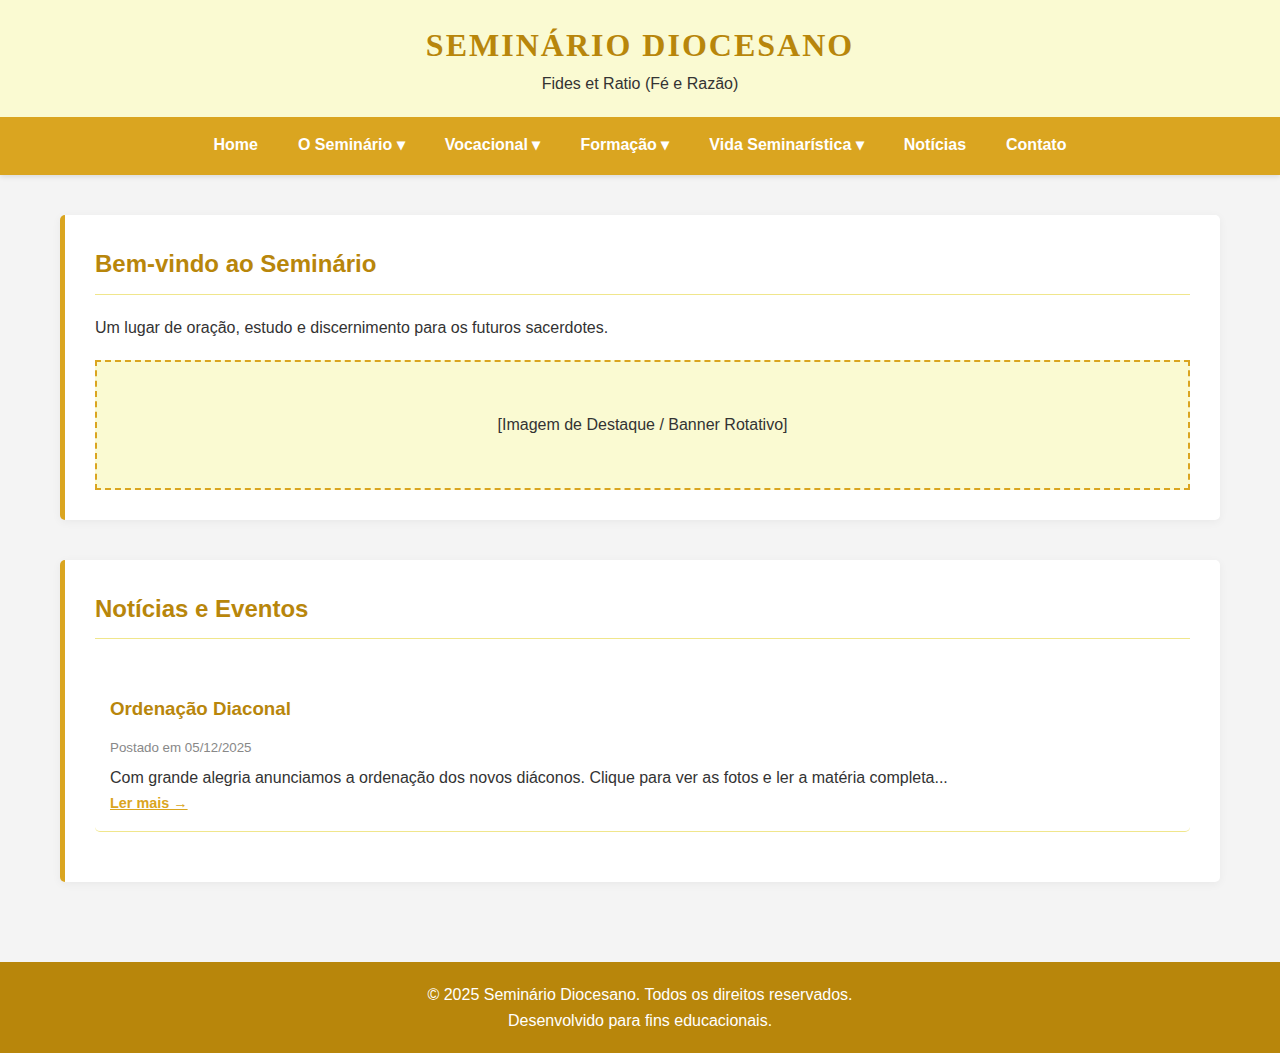
<file: index.html>
<!DOCTYPE html>
<html lang="pt-br">
<head>
    <meta charset="UTF-8">
    <meta name="viewport" content="width=device-width, initial-scale=1.0">
    <title>Seminário Diocesano - Website</title>
    <link rel="stylesheet" type="text/css" href="styles.css" media="screen" />
</head>
<body>
    <header>
        <div class="logo-area">
            <h1>Seminário Diocesano</h1>
            <p>Fides et Ratio (Fé e Razão)</p>
        </div>
        
        <nav>
            <ul>
                <li><li><a href="index.html">Home</a></li>
                
                <li>
                    <a href="seminario.html">O Seminário ▾</a>
                    <ul>
                        <li><a href="seminario.html#seminario-historia">Nossa História</a></li>
                        <li><a href="seminario.html#seminario-missao-valores">Missão e Valores</a></li>
                        <li><a href="seminario.html#seminario-lideranca">Liderança (Reitores)</a></li>
                        <li><a href="seminario.html#seminario-estrutura-localizacao">Estrutura e Localização</a></li>
                    </ul>
                </li>

                <li>
                    <a href="vocacional.html">Vocacional ▾</a>
                    <ul>
                        <li><a href="vocacional.html#vocacional-oquee">O que é Vocação?</a></li>
                        <li><a href="vocacional.html#vocacional-discernimento">Discernimento</a></li>
                        <li><a href="vocacional.html#vocacional-encontros">Encontros Vocacionais</a></li>
                    </ul>
                </li>

                <li>
                    <a href="formacao.html">Formação ▾</a>
                    <ul>
                        <li><a href="formacao.html#formacao-admissao">Admissão</a></li>
                        <li><a href="formacao.html#formacao-cursos">Cursos (Filo/Teo)</a></li>
                        <li><a href="formacao.html#formacao-docente">Corpo Docente</a></li>
                    </ul>
                </li>

                <li>
                    <a href="vida.html">Vida Seminarística ▾</a>
                    <ul>
                        <li><a href="vida.html#vida-rotina">Rotina e Espiritualidade</a></li>
                        <li><a href="vida.html#vida-instalacoes">Nossas Instalações</a></li>
                        <li><a href="vida.html#vida-galeria"">Galeria de Fotos</a></li>
                    </ul>
                </li>

                <li><a href="noticias.html">Notícias</a></li>
                <li><a href="contato.html">Contato</a></li>
            </ul>
        </nav>
    </header>

    <main id="content-area">
        
        <section id="home" class="page-section active">
            <h2>Bem-vindo ao Seminário</h2>
            <p>Um lugar de oração, estudo e discernimento para os futuros sacerdotes.</p>
            <div style="background: var(--cor-creme); padding: 50px; text-align: center; margin-top: 20px; border: 2px dashed var(--cor-dourado-medio);">
                [Imagem de Destaque / Banner Rotativo]
            </div>
        </section>
        
        <section id="noticias" class="page-section active" style="display:block;">
			<h2>Notícias e Eventos</h2>
			
			<a href="noticias/noticia-1.html">
				<article 
				onclick="noticias/noticia-1.html" 
				style="
				    border-bottom: 1px solid var(--cor-dourado-claro); 
				    margin-bottom: 20px; 
				    padding: 15px; 
				    cursor: pointer; 
				    transition: background 0.3s; 
				    border-radius: 5px;
				"
				onmouseover="this.style.backgroundColor='var(--cor-creme)'"
				onmouseout="this.style.backgroundColor='transparent'"
			>
				<h3 style="color: var(--cor-dourado-escuro);">Ordenação Diaconal</h3>
				
				<small style="color: #888;">Postado em 05/12/2025</small>
				
				<p style="margin-top: 5px;">
				    Com grande alegria anunciamos a ordenação dos novos diáconos. Clique para ver as fotos e ler a matéria completa...
				</p>
				
				<span style="font-size: 0.9em; color: var(--cor-dourado-medio); font-weight: bold; text-decoration: underline;">Ler mais &rarr;</span>
			</article>
			</a>
		</section>

    </main>

    <footer>
        <p>&copy; 2025 Seminário Diocesano. Todos os direitos reservados.</p>
        <p>Desenvolvido para fins educacionais.</p>
    </footer>
</body>
</html>
</file>
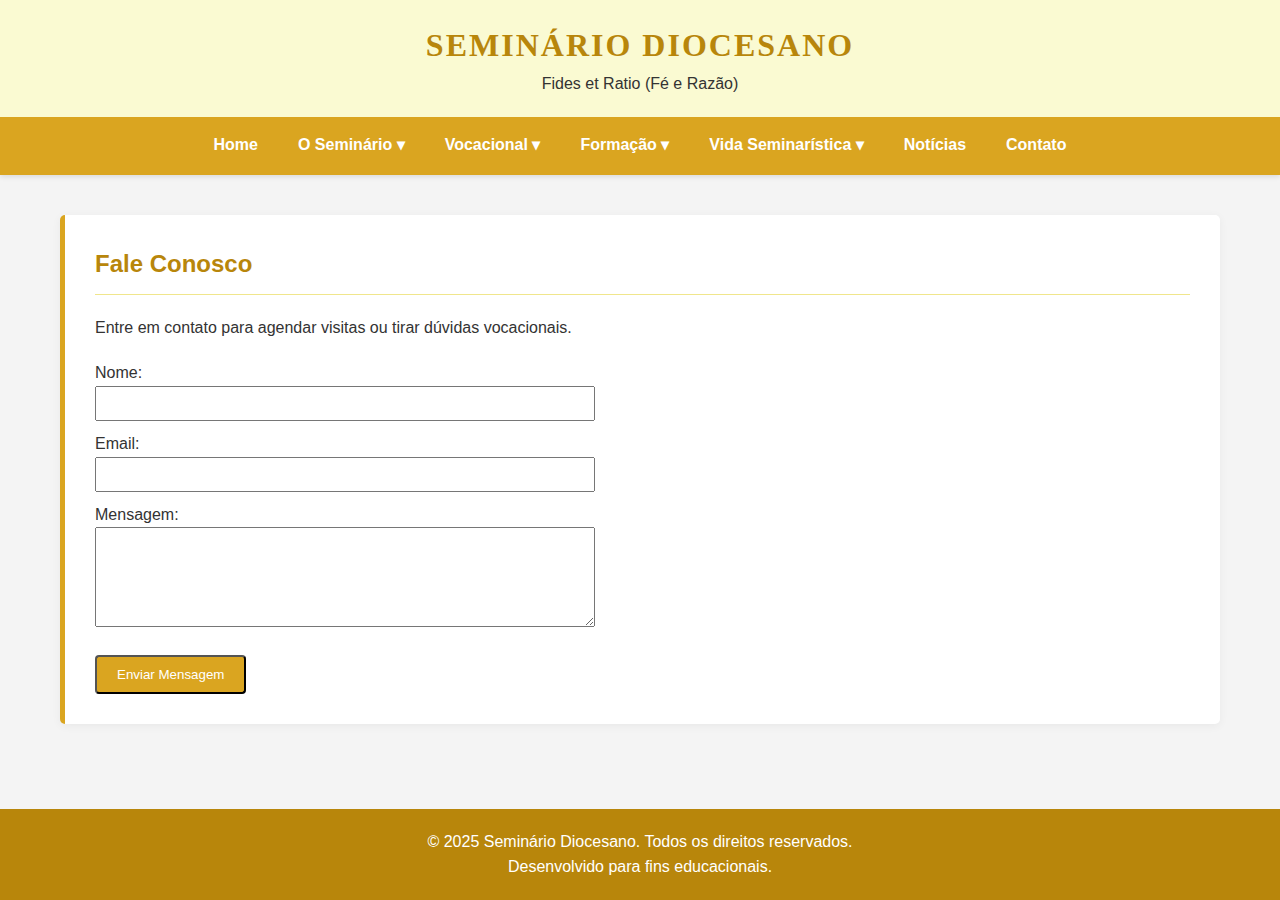
<file: contato.html>
<!DOCTYPE html>
<html lang="pt-br">
<head>
    <meta charset="UTF-8">
    <meta name="viewport" content="width=device-width, initial-scale=1.0">
    <title>Seminário Diocesano - Website</title>
    <link rel="stylesheet" type="text/css" href="styles.css" media="screen" />
</head>
<body>
    <header>
        <div class="logo-area">
            <h1>Seminário Diocesano</h1>
            <p>Fides et Ratio (Fé e Razão)</p>
        </div>
        
        <nav>
            <ul>
                <li><li><a href="index.html">Home</a></li>
                
                <li>
                    <a href="seminario.html">O Seminário ▾</a>
                    <ul>
                        <li><a href="seminario.html#seminario-historia">Nossa História</a></li>
                        <li><a href="seminario.html#seminario-missao-valores">Missão e Valores</a></li>
                        <li><a href="seminario.html#seminario-lideranca">Liderança (Reitores)</a></li>
                        <li><a href="seminario.html#seminario-estrutura-localizacao">Estrutura e Localização</a></li>
                    </ul>
                </li>

                <li>
                    <a href="vocacional.html">Vocacional ▾</a>
                    <ul>
                        <li><a href="vocacional.html#vocacional-oquee">O que é Vocação?</a></li>
                        <li><a href="vocacional.html#vocacional-discernimento">Discernimento</a></li>
                        <li><a href="vocacional.html#vocacional-encontros">Encontros Vocacionais</a></li>
                    </ul>
                </li>

                <li>
                    <a href="formacao.html">Formação ▾</a>
                    <ul>
                        <li><a href="formacao.html#formacao-admissao">Admissão</a></li>
                        <li><a href="formacao.html#formacao-cursos">Cursos (Filo/Teo)</a></li>
                        <li><a href="formacao.html#formacao-docente">Corpo Docente</a></li>
                    </ul>
                </li>

                <li>
                    <a href="vida.html">Vida Seminarística ▾</a>
                    <ul>
                        <li><a href="vida.html#vida-rotina">Rotina e Espiritualidade</a></li>
                        <li><a href="vida.html#vida-instalacoes">Nossas Instalações</a></li>
                        <li><a href="vida.html#vida-galeria"">Galeria de Fotos</a></li>
                    </ul>
                </li>

                <li><a href="noticias.html">Notícias</a></li>
                <li><a href="contato.html">Contato</a></li>
            </ul>
        </nav>
    </header>

    <main id="content-area">
       

        <section id="contato" class="page-section">
            <h2>Fale Conosco</h2>
            <p>Entre em contato para agendar visitas ou tirar dúvidas vocacionais.</p>
            <form style="margin-top: 20px; max-width: 500px;">
                <div style="margin-bottom: 10px;">
                    <label>Nome:</label><br>
                    <input type="text" style="width: 100%; padding: 8px;">
                </div>
                <div style="margin-bottom: 10px;">
                    <label>Email:</label><br>
                    <input type="email" style="width: 100%; padding: 8px;">
                </div>
                <div style="margin-bottom: 10px;">
                    <label>Mensagem:</label><br>
                    <textarea style="width: 100%; padding: 8px; height: 100px;"></textarea>
                </div>
                <button type="button" class="btn">Enviar Mensagem</button>
            </form>
        </section>

    </main>

    <footer>
        <p>&copy; 2025 Seminário Diocesano. Todos os direitos reservados.</p>
        <p>Desenvolvido para fins educacionais.</p>
    </footer>

    <script>
        function showPage(pageId) {
            // 1. Esconde todas as seções
            const sections = document.querySelectorAll('.page-section');
            sections.forEach(section => {
                section.classList.remove('active');
            });

            // 2. Tenta encontrar a seção específica
            const targetSection = document.getElementById(pageId);
            
            // 3. Se a seção existir, mostra ela. Se não (ex: links genéricos), mostra um alerta ou a Home.
            if (targetSection) {
                targetSection.classList.add('active');
            } else {
                // Se clicou em um link pai que não tem conteúdo próprio definido no HTML acima,
                // apenas para o exemplo, vamos redirecionar para a subseção principal ou manter na atual.
                console.log("Página em construção ou é apenas um menu pai: " + pageId);
                // Opcional: mostrar a home se não achar
                // document.getElementById('home').classList.add('active');
            }
        }
    </script>
</body>
</html>
</file>
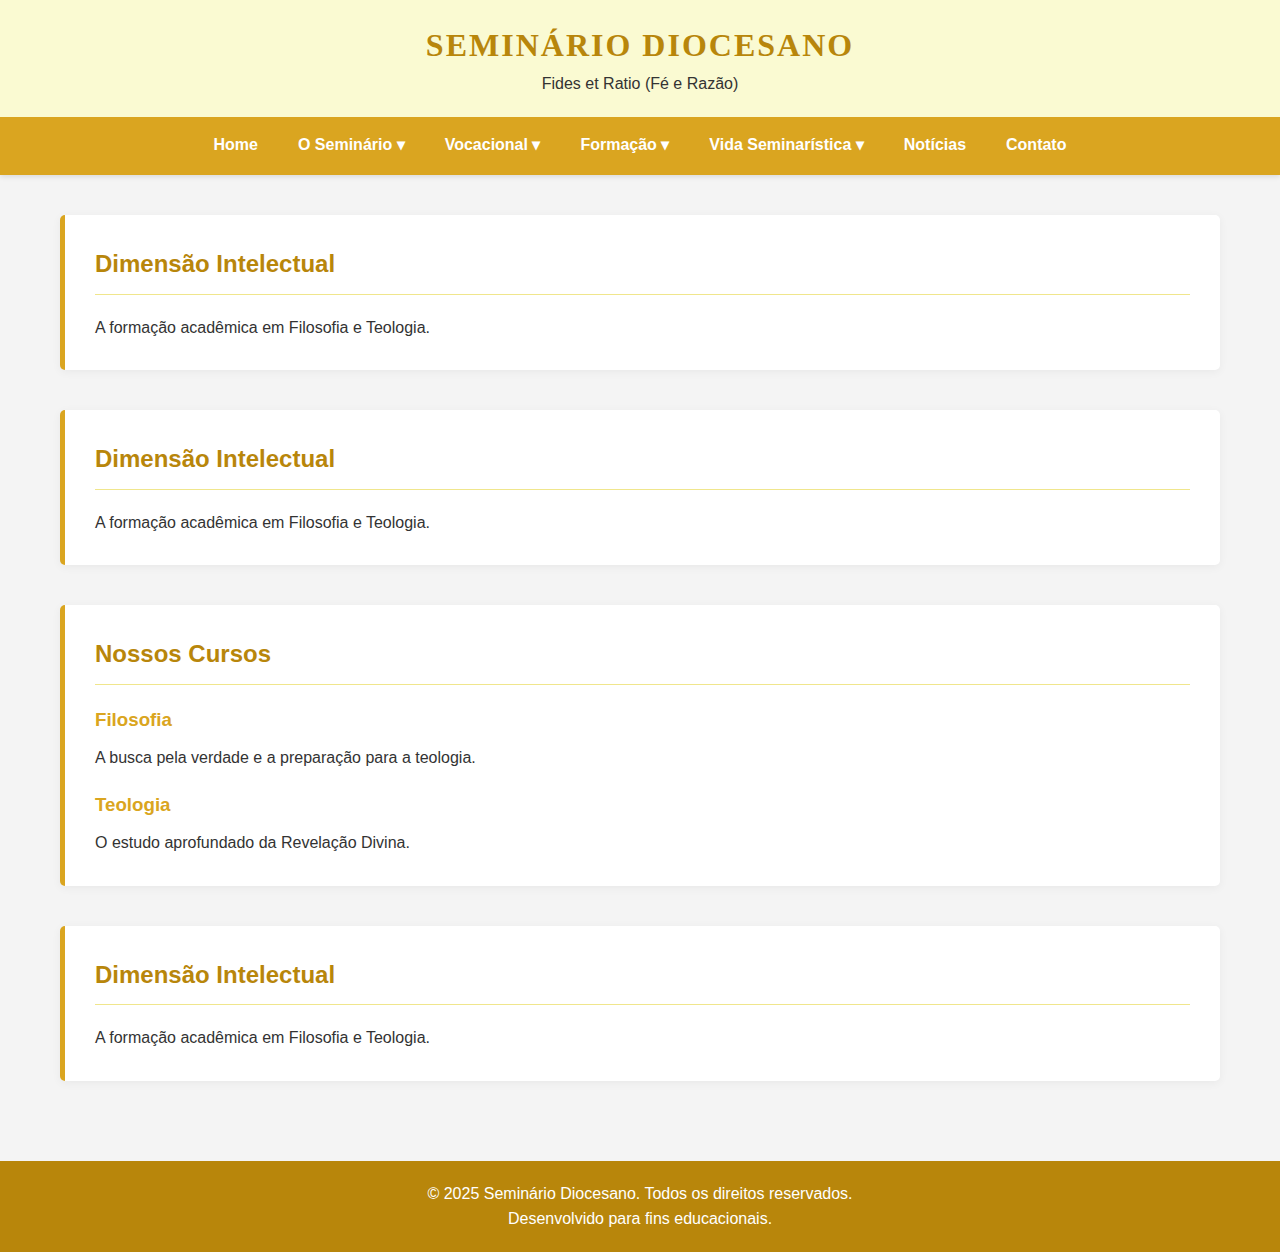
<file: formacao.html>
<!DOCTYPE html>
<html lang="pt-br">
<head>
    <meta charset="UTF-8">
    <meta name="viewport" content="width=device-width, initial-scale=1.0">
    <title>Seminário Diocesano - Website</title>
    <link rel="stylesheet" type="text/css" href="styles.css" media="screen" />
</head>
<body>
    <header>
        <div class="logo-area">
            <h1>Seminário Diocesano</h1>
            <p>Fides et Ratio (Fé e Razão)</p>
        </div>
        
        <nav>
            <ul>
                <li><li><a href="index.html">Home</a></li>
                
                <li>
                    <a href="seminario.html">O Seminário ▾</a>
                    <ul>
                        <li><a href="seminario.html#seminario-historia">Nossa História</a></li>
                        <li><a href="seminario.html#seminario-missao-valores">Missão e Valores</a></li>
                        <li><a href="seminario.html#seminario-lideranca">Liderança (Reitores)</a></li>
                        <li><a href="seminario.html#seminario-estrutura-localizacao">Estrutura e Localização</a></li>
                    </ul>
                </li>

                <li>
                    <a href="vocacional.html">Vocacional ▾</a>
                    <ul>
                        <li><a href="#" onclick="showPage('vocacional-oquee')">O que é Vocação?</a></li>
                        <li><a href="#" onclick="showPage('vocacional-discernimento')">Discernimento</a></li>
                        <li><a href="#" onclick="showPage('vocacional-encontros')">Encontros Vocacionais</a></li>
                    </ul>
                </li>

                <li>
                    <a href="formacao.html">Formação ▾</a>
                    <ul>
                        <li><a href="#formacao-admissao">Admissão</a></li>
                        <li><a href="#formacao-cursos">Cursos (Filo/Teo)</a></li>
                        <li><a href="#formacao-docente">Corpo Docente</a></li>
                    </ul>
                </li>

                <li>
                    <a href="vida.html">Vida Seminarística ▾</a>
                    <ul>
                        <li><a href="vida.html#vida-rotina">Rotina e Espiritualidade</a></li>
                        <li><a href="vida.html#vida-instalacoes">Nossas Instalações</a></li>
                        <li><a href="vida.html#vida-galeria"">Galeria de Fotos</a></li>
                    </ul>
                </li>

                <li><a href="noticias.html">Notícias</a></li>
                <li><a href="contato.html">Contato</a></li>
            </ul>
        </nav>
    </header>

    <main id="content-area">   

        <section id="formacao" class="page-section">
            <h2>Dimensão Intelectual</h2>
            <p>A formação acadêmica em Filosofia e Teologia.</p>
        </section>
        
        <section id="formacao-admissao" class="page-section">
            <h2>Dimensão Intelectual</h2>
            <p>A formação acadêmica em Filosofia e Teologia.</p>
        </section>

        <section id="formacao-cursos" class="page-section">
            <h2>Nossos Cursos</h2>
            <h3>Filosofia</h3>
            <p>A busca pela verdade e a preparação para a teologia.</p>
            <h3>Teologia</h3>
            <p>O estudo aprofundado da Revelação Divina.</p>
        </section>
        
        <section id="formacao-docente" class="page-section">
            <h2>Dimensão Intelectual</h2>
            <p>A formação acadêmica em Filosofia e Teologia.</p>
        </section>

    </main>

    <footer>
        <p>&copy; 2025 Seminário Diocesano. Todos os direitos reservados.</p>
        <p>Desenvolvido para fins educacionais.</p>
    </footer>

    <script>
        function showPage(pageId) {
            // 1. Esconde todas as seções
            const sections = document.querySelectorAll('.page-section');
            sections.forEach(section => {
                section.classList.remove('active');
            });

            // 2. Tenta encontrar a seção específica
            const targetSection = document.getElementById(pageId);
            
            // 3. Se a seção existir, mostra ela. Se não (ex: links genéricos), mostra um alerta ou a Home.
            if (targetSection) {
                targetSection.classList.add('active');
            } else {
                // Se clicou em um link pai que não tem conteúdo próprio definido no HTML acima,
                // apenas para o exemplo, vamos redirecionar para a subseção principal ou manter na atual.
                console.log("Página em construção ou é apenas um menu pai: " + pageId);
                // Opcional: mostrar a home se não achar
                // document.getElementById('home').classList.add('active');
            }
        }
    </script>
</body>
</html>
</file>
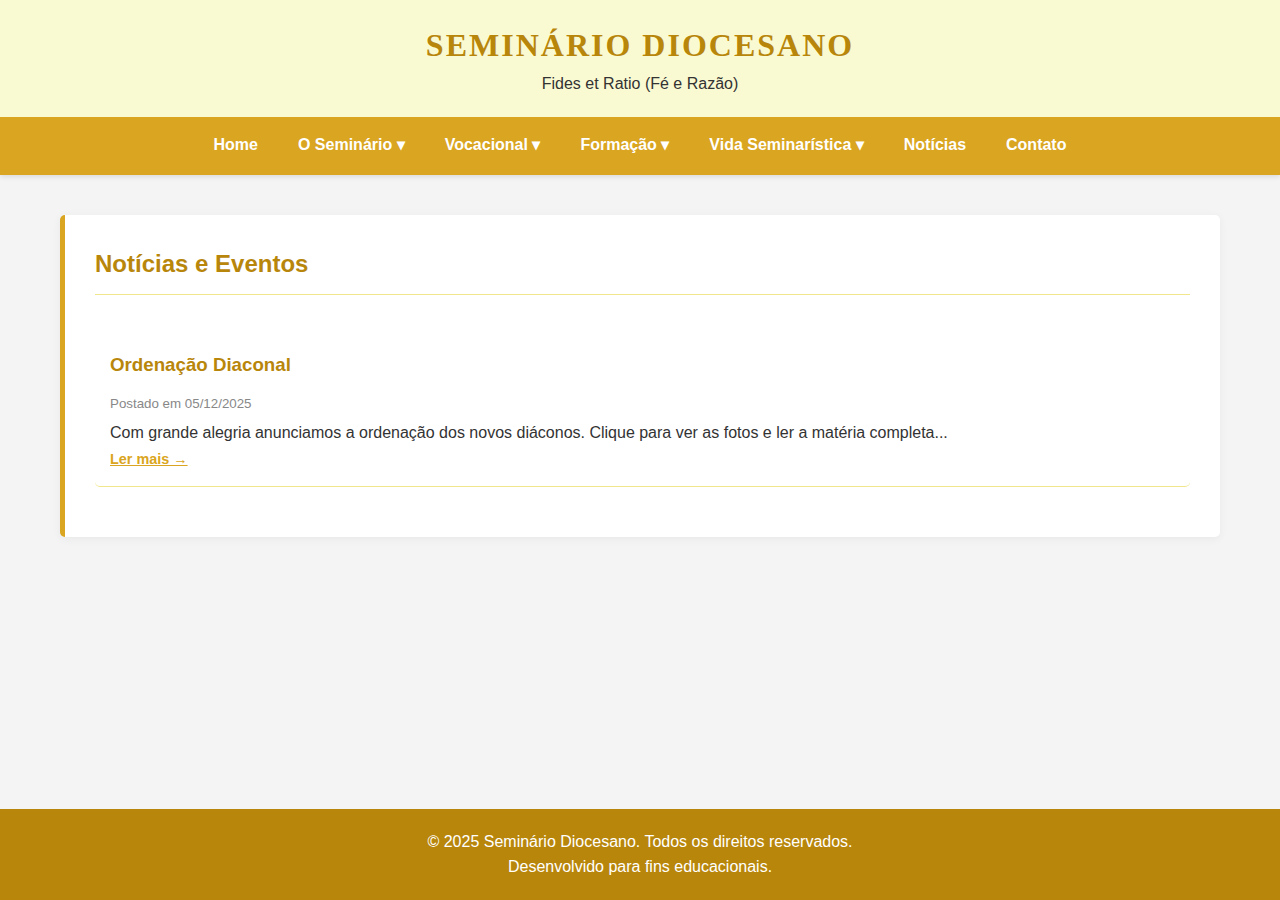
<file: noticias.html>
<!DOCTYPE html>
<html lang="pt-br">
<head>
    <meta charset="UTF-8">
    <meta name="viewport" content="width=device-width, initial-scale=1.0">
    <title>Seminário Diocesano - Website</title>
    <link rel="stylesheet" type="text/css" href="styles.css" media="screen" />
</head>
<body>
    <header>
        <div class="logo-area">
            <h1>Seminário Diocesano</h1>
            <p>Fides et Ratio (Fé e Razão)</p>
        </div>
        
        <nav>
            <ul>
                <li><li><a href="index.html">Home</a></li>
                
                <li>
                    <a href="seminario.html">O Seminário ▾</a>
                    <ul>
                        <li><a href="seminario.html#seminario-historia">Nossa História</a></li>
                        <li><a href="seminario.html#seminario-missao-valores">Missão e Valores</a></li>
                        <li><a href="seminario.html#seminario-lideranca">Liderança (Reitores)</a></li>
                        <li><a href="seminario.html#seminario-estrutura-localizacao">Estrutura e Localização</a></li>
                    </ul>
                </li>

                <li>
                    <a href="vocacional.html">Vocacional ▾</a>
                    <ul>
                        <li><a href="vocacional.html#vocacional-oquee">O que é Vocação?</a></li>
                        <li><a href="vocacional.html#vocacional-discernimento">Discernimento</a></li>
                        <li><a href="vocacional.html#vocacional-encontros">Encontros Vocacionais</a></li>
                    </ul>
                </li>

                <li>
                    <a href="formacao.html">Formação ▾</a>
                    <ul>
                        <li><a href="formacao.html#formacao-admissao">Admissão</a></li>
                        <li><a href="formacao.html#formacao-cursos">Cursos (Filo/Teo)</a></li>
                        <li><a href="formacao.html#formacao-docente">Corpo Docente</a></li>
                    </ul>
                </li>

                <li>
                    <a href="vida.html">Vida Seminarística ▾</a>
                    <ul>
                        <li><a href="vida.html#vida-rotina">Rotina e Espiritualidade</a></li>
                        <li><a href="vida.html#vida-instalacoes">Nossas Instalações</a></li>
                        <li><a href="vida.html#vida-galeria"">Galeria de Fotos</a></li>
                    </ul>
                </li>

                <li><a href="noticias.html">Notícias</a></li>
                <li><a href="contato.html">Contato</a></li>
            </ul>
        </nav>
    </header>

    <main id="content-area">

		<section id="noticias" class="page-section active" style="display:block;">
			<h2>Notícias e Eventos</h2>
			
			<a stryle="text-decoration: none" href="noticias/noticia-1.html">
				<article 
				onclick="noticias/noticia-1.html" 
				style="
				    border-bottom: 1px solid var(--cor-dourado-claro); 
				    margin-bottom: 20px; 
				    padding: 15px; 
				    cursor: pointer; 
				    transition: background 0.3s; 
				    border-radius: 5px;
				"
				onmouseover="this.style.backgroundColor='var(--cor-creme)'"
				onmouseout="this.style.backgroundColor='transparent'"
			>
				<h3 style="color: var(--cor-dourado-escuro);">Ordenação Diaconal</h3>
				
				<small style="color: #888;">Postado em 05/12/2025</small>
				
				<p style="margin-top: 5px;">
				    Com grande alegria anunciamos a ordenação dos novos diáconos. Clique para ver as fotos e ler a matéria completa...
				</p>
				
				<span style="font-size: 0.9em; color: var(--cor-dourado-medio); font-weight: bold; text-decoration: underline;">Ler mais &rarr;</span>
			</article>
			</a>
		</section>
        


    </main>

    <footer>
        <p>&copy; 2025 Seminário Diocesano. Todos os direitos reservados.</p>
        <p>Desenvolvido para fins educacionais.</p>
    </footer>

    <script>
        function showPage(pageId) {
            // 1. Esconde todas as seções
            const sections = document.querySelectorAll('.page-section');
            sections.forEach(section => {
                section.classList.remove('active');
            });

            // 2. Tenta encontrar a seção específica
            const targetSection = document.getElementById(pageId);
            
            // 3. Se a seção existir, mostra ela. Se não (ex: links genéricos), mostra um alerta ou a Home.
            if (targetSection) {
                targetSection.classList.add('active');
            } else {
                // Se clicou em um link pai que não tem conteúdo próprio definido no HTML acima,
                // apenas para o exemplo, vamos redirecionar para a subseção principal ou manter na atual.
                console.log("Página em construção ou é apenas um menu pai: " + pageId);
                // Opcional: mostrar a home se não achar
                // document.getElementById('home').classList.add('active');
            }
        }
    </script>
</body>
</html>
</file>
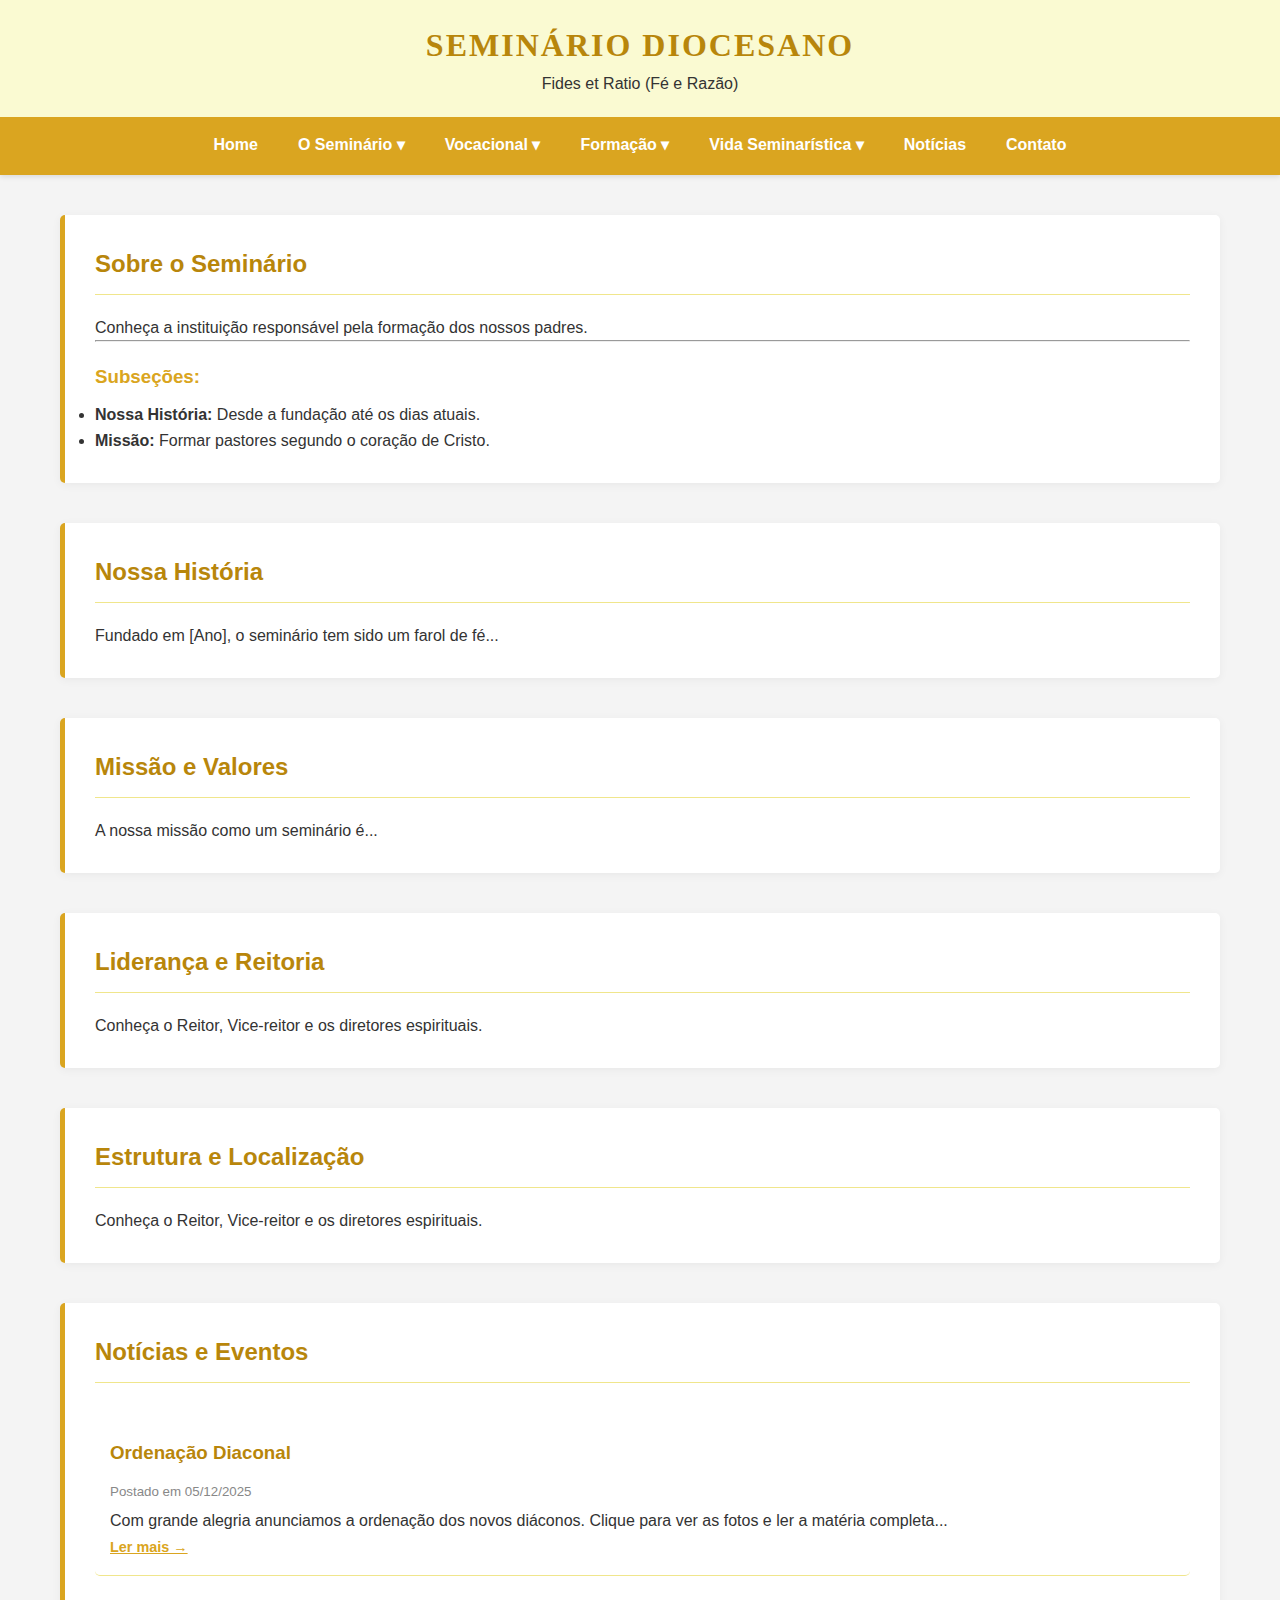
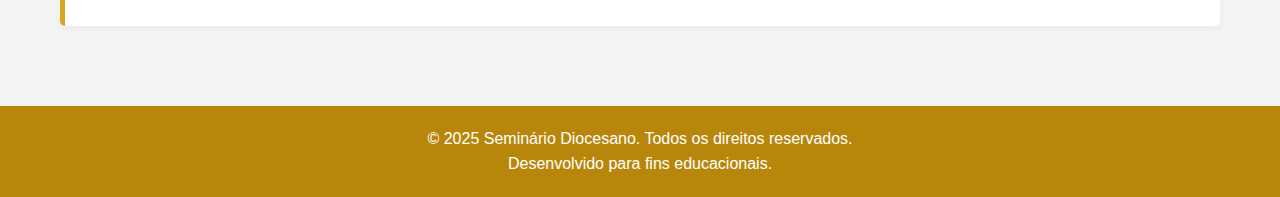
<file: seminario.html>
<!DOCTYPE html>
<html lang="pt-br">
<head>
    <meta charset="UTF-8">
    <meta name="viewport" content="width=device-width, initial-scale=1.0">
    <title>Seminário Diocesano - Website</title>
    <link rel="stylesheet" type="text/css" href="styles.css" media="screen" />
</head>
<body>
    <header>
        <div class="logo-area">
            <h1>Seminário Diocesano</h1>
            <p>Fides et Ratio (Fé e Razão)</p>
        </div>
        
        <nav>
            <ul>
                <li><a href="index.html">Home</a></li>
                
                <li>
                    <a href="seminario.html">O Seminário ▾</a>
                    <ul>
                        <li><a href="#seminario-historia">Nossa História</a></li>
                        <li><a href="#seminario-missao-valores">Missão e Valores</a></li>
                        <li><a href="#seminario-lideranca">Liderança (Reitores)</a></li>
                        <li><a href="#seminario-estrutura-localizacao">Estrutura e Localização</a></li>
                    </ul>
                </li>

                <li>
                    <a href="vocacional.html">Vocacional ▾</a>
                    <ul>
                        <li><a href="vocacional.html#vocacional-oquee">O que é Vocação?</a></li>
                        <li><a href="vocacional.html#vocacional-discernimento">Discernimento</a></li>
                        <li><a href="vocacional.html#vocacional-encontros">Encontros Vocacionais</a></li>
                    </ul>
                </li>

                <li>
                    <a href="formacao.html">Formação ▾</a>
                    <ul>
                        <li><a href="formacao.html#formacao-admissao">Admissão</a></li>
                        <li><a href="formacao.html#formacao-cursos">Cursos (Filo/Teo)</a></li>
                        <li><a href="formacao.html#formacao-docente">Corpo Docente</a></li>
                    </ul>
                </li>

                <li>
                    <a href="vida.html">Vida Seminarística ▾</a>
                    <ul>
                        <li><a href="vida.html#vida-rotina">Rotina e Espiritualidade</a></li>
                        <li><a href="vida.html#vida-instalacoes">Nossas Instalações</a></li>
                        <li><a href="vida.html#vida-galeria"">Galeria de Fotos</a></li>
                    </ul>
                </li>

                <li><a href="noticias.html">Notícias</a></li>
                <li><a href="contato.html">Contato</a></li>
            </ul>
        </nav>
    </header>

    <main id="content-area">
        <section id="seminario" class="page-section">
            <h2>Sobre o Seminário</h2>
            <p>Conheça a instituição responsável pela formação dos nossos padres.</p>
            <hr>
            <h3>Subseções:</h3>
            <ul>
                <li><strong>Nossa História:</strong> Desde a fundação até os dias atuais.</li>
                <li><strong>Missão:</strong> Formar pastores segundo o coração de Cristo.</li>
            </ul>
        </section>
        
        <section id="seminario-historia" class="page-section">
            <h2>Nossa História</h2>
            <p>Fundado em [Ano], o seminário tem sido um farol de fé...</p>
        </section>
        
        <section id="seminario-missao-valores" class="page-section">
            <h2>Missão e Valores</h2>
            <p>A nossa missão como um seminário é...</p>
        </section>
        
        <section id="seminario-lideranca" class="page-section">
            <h2>Liderança e Reitoria</h2>
            <p>Conheça o Reitor, Vice-reitor e os diretores espirituais.</p>
        </section>
        
        <section id="seminario-estrutura-localizacao" class="page-section">
            <h2>Estrutura e Localização</h2>
            <p>Conheça o Reitor, Vice-reitor e os diretores espirituais.</p>
        </section>

		<section id="noticias" class="page-section active" style="display:block;">
			<h2>Notícias e Eventos</h2>
			
			<a href="noticias/noticia-1.html">
				<article 
				onclick="noticias/noticia-1.html" 
				style="
				    border-bottom: 1px solid var(--cor-dourado-claro); 
				    margin-bottom: 20px; 
				    padding: 15px; 
				    cursor: pointer; 
				    transition: background 0.3s; 
				    border-radius: 5px;
				"
				onmouseover="this.style.backgroundColor='var(--cor-creme)'"
				onmouseout="this.style.backgroundColor='transparent'"
			>
				<h3 style="color: var(--cor-dourado-escuro);">Ordenação Diaconal</h3>
				
				<small style="color: #888;">Postado em 05/12/2025</small>
				
				<p style="margin-top: 5px;">
				    Com grande alegria anunciamos a ordenação dos novos diáconos. Clique para ver as fotos e ler a matéria completa...
				</p>
				
				<span style="font-size: 0.9em; color: var(--cor-dourado-medio); font-weight: bold; text-decoration: underline;">Ler mais &rarr;</span>
			</article>
			</a>
		</section>
 
    </main>

    <footer>
        <p>&copy; 2025 Seminário Diocesano. Todos os direitos reservados.</p>
        <p>Desenvolvido para fins educacionais.</p>
    </footer>
</body>
</html>
</file>
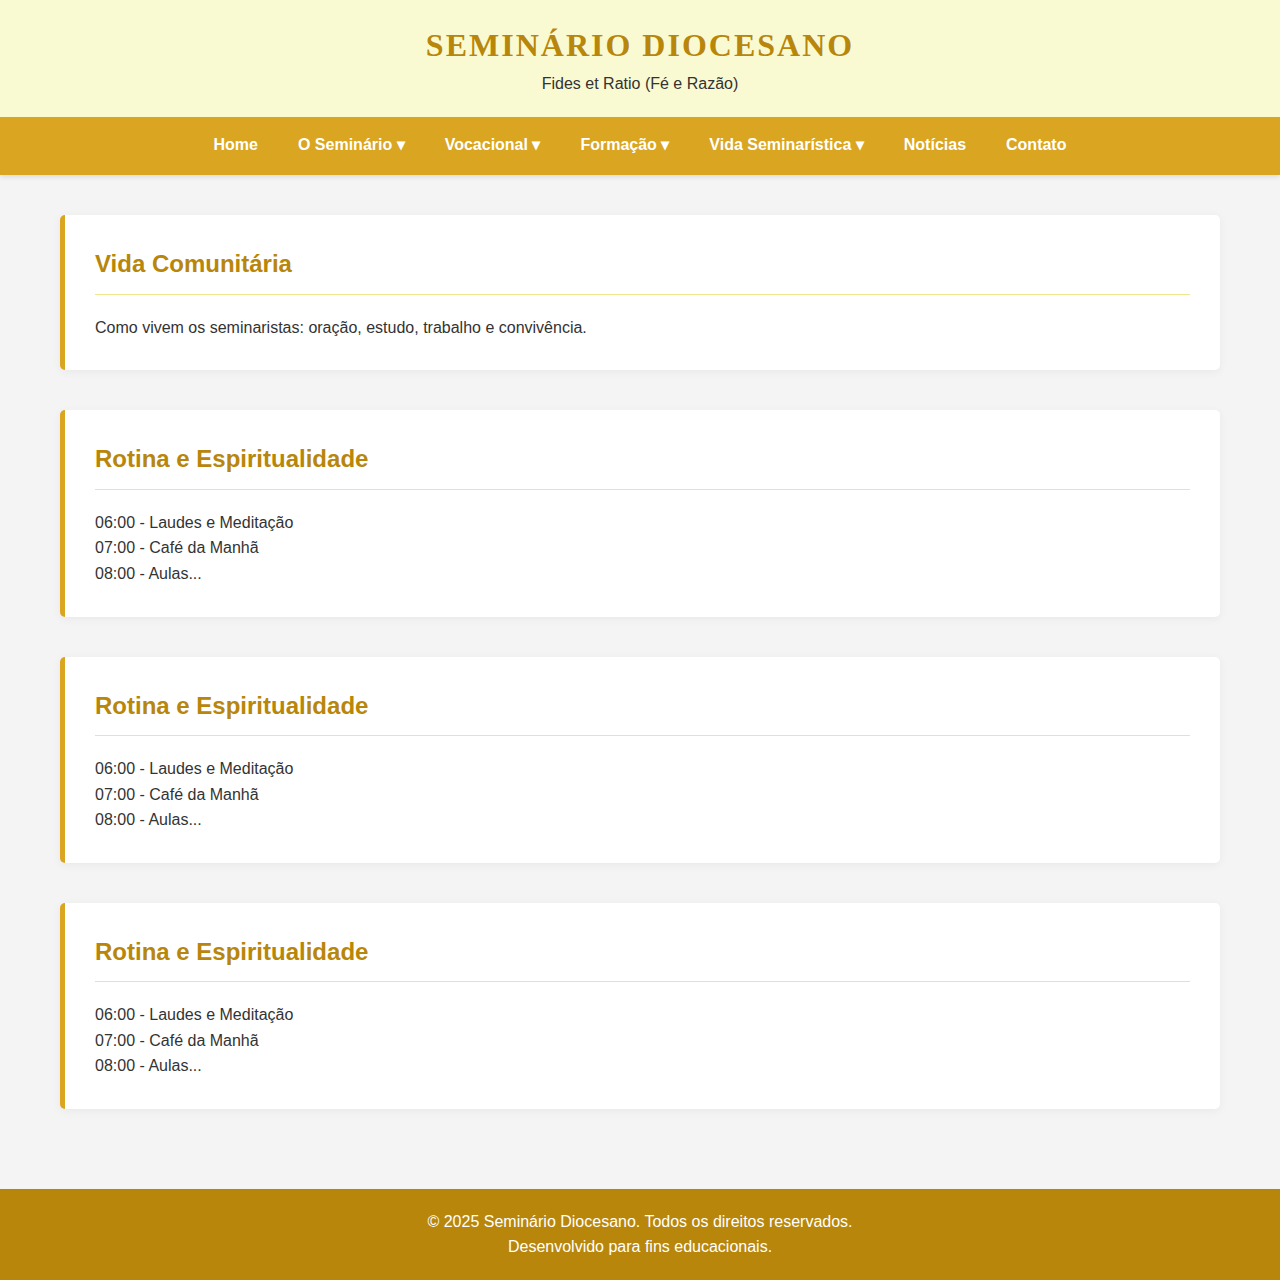
<file: vida.html>
<!DOCTYPE html>
<html lang="pt-br">
<head>
    <meta charset="UTF-8">
    <meta name="viewport" content="width=device-width, initial-scale=1.0">
    <title>Seminário Diocesano - Website</title>
    <link rel="stylesheet" type="text/css" href="styles.css" media="screen" />
</head>
<body>
    <header>
        <div class="logo-area">
            <h1>Seminário Diocesano</h1>
            <p>Fides et Ratio (Fé e Razão)</p>
        </div>
        
        <nav>
            <ul>
                <li><li><a href="index.html">Home</a></li>
                
                <li>
                    <a href="seminario.html">O Seminário ▾</a>
                    <ul>
                        <li><a href="seminario.html#seminario-historia">Nossa História</a></li>
                        <li><a href="seminario.html#seminario-missao-valores">Missão e Valores</a></li>
                        <li><a href="seminario.html#seminario-lideranca">Liderança (Reitores)</a></li>
                        <li><a href="seminario.html#seminario-estrutura-localizacao">Estrutura e Localização</a></li>
                    </ul>
                </li>

                <li>
                    <a href="vocacional.html">Vocacional ▾</a>
                    <ul>
                        <li><a href="vocacional.html#vocacional-oquee">O que é Vocação?</a></li>
                        <li><a href="vocacional.html#vocacional-discernimento">Discernimento</a></li>
                        <li><a href="vocacional.html#vocacional-encontros">Encontros Vocacionais</a></li>
                    </ul>
                </li>

                <li>
                    <a href="formacao.html">Formação ▾</a>
                    <ul>
                        <li><a href="formacao.html#formacao-admissao">Admissão</a></li>
                        <li><a href="formacao.html#formacao-cursos">Cursos (Filo/Teo)</a></li>
                        <li><a href="formacao.html#formacao-docente">Corpo Docente</a></li>
                    </ul>
                </li>

                <li>
                    <a href="vida.html">Vida Seminarística ▾</a>
                    <ul>
                        <li><a href="#vida-rotina">Rotina e Espiritualidade</a></li>
                        <li><a href="#vida-instalacoes">Nossas Instalações</a></li>
                        <li><a href="#vida-galeria"">Galeria de Fotos</a></li>
                    </ul>
                </li>

                <li><a href="noticias.html">Notícias</a></li>
                <li><a href="contato.html">Contato</a></li>
            </ul>
        </nav>
    </header>

    <main id="content-area">
        
        <section id="vida" class="page-section">
            <h2>Vida Comunitária</h2>
            <p>Como vivem os seminaristas: oração, estudo, trabalho e convivência.</p>
        </section>

        <section id="vida-rotina" class="page-section">
            <h2>Rotina e Espiritualidade</h2>
            <p>06:00 - Laudes e Meditação<br>07:00 - Café da Manhã<br>08:00 - Aulas...</p>
        </section>

        <section id="vida-instalacoes" class="page-section">
            <h2>Rotina e Espiritualidade</h2>
            <p>06:00 - Laudes e Meditação<br>07:00 - Café da Manhã<br>08:00 - Aulas...</p>
        </section>

        <section id="vida-galeria" class="page-section">
            <h2>Rotina e Espiritualidade</h2>
            <p>06:00 - Laudes e Meditação<br>07:00 - Café da Manhã<br>08:00 - Aulas...</p>
        </section>

    </main>

    <footer>
        <p>&copy; 2025 Seminário Diocesano. Todos os direitos reservados.</p>
        <p>Desenvolvido para fins educacionais.</p>
    </footer>

    <script>
        function showPage(pageId) {
            // 1. Esconde todas as seções
            const sections = document.querySelectorAll('.page-section');
            sections.forEach(section => {
                section.classList.remove('active');
            });

            // 2. Tenta encontrar a seção específica
            const targetSection = document.getElementById(pageId);
            
            // 3. Se a seção existir, mostra ela. Se não (ex: links genéricos), mostra um alerta ou a Home.
            if (targetSection) {
                targetSection.classList.add('active');
            } else {
                // Se clicou em um link pai que não tem conteúdo próprio definido no HTML acima,
                // apenas para o exemplo, vamos redirecionar para a subseção principal ou manter na atual.
                console.log("Página em construção ou é apenas um menu pai: " + pageId);
                // Opcional: mostrar a home se não achar
                // document.getElementById('home').classList.add('active');
            }
        }
    </script>
</body>
</html>
</file>
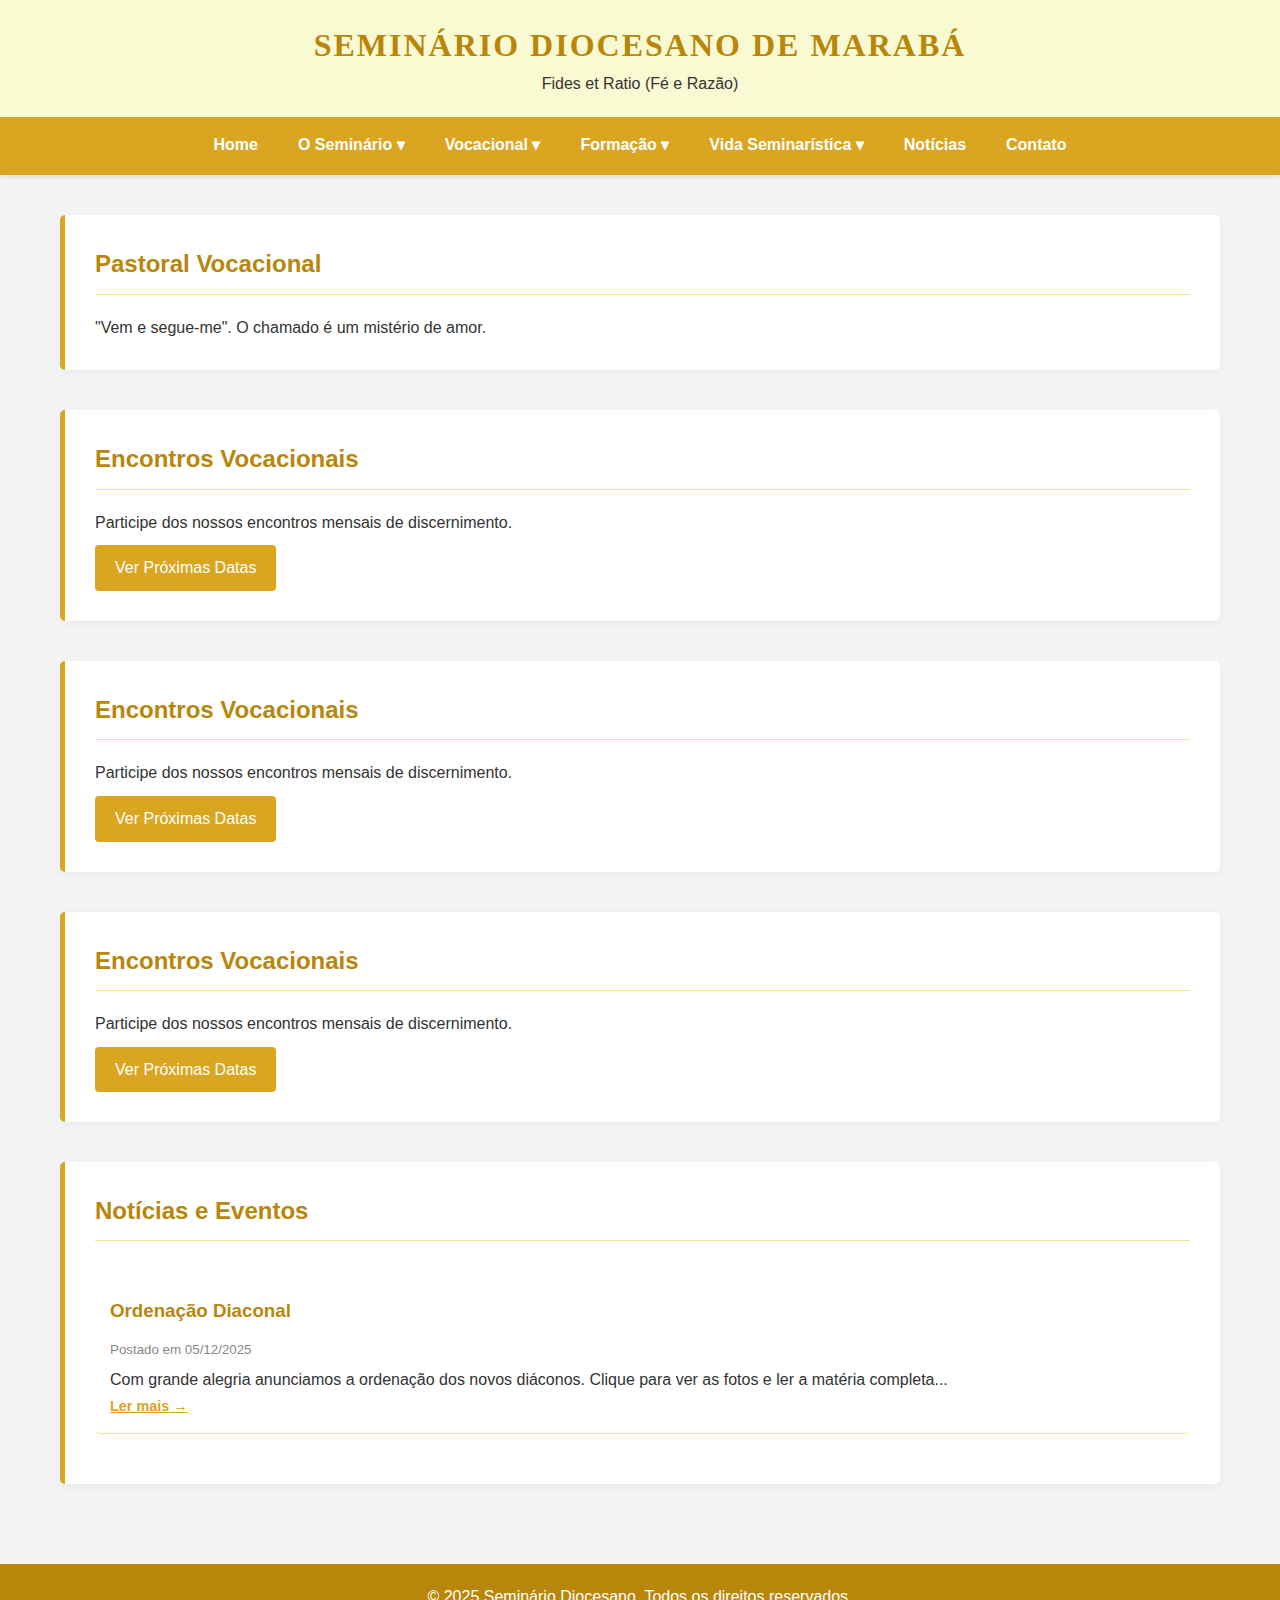
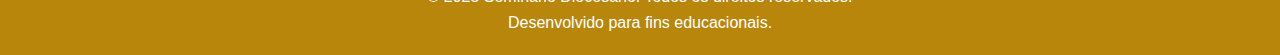
<file: vocacional.html>
<!DOCTYPE html>
<html lang="pt-br">
<head>
    <meta charset="UTF-8">
    <meta name="viewport" content="width=device-width, initial-scale=1.0">
    <title>Seminário Diocesano - Website</title>
    <link rel="stylesheet" type="text/css" href="styles.css" media="screen" />
</head>
<body>
    <header>
        <div class="logo-area">
            <h1>Seminário Diocesano de Marabá</h1>
            <p>Fides et Ratio (Fé e Razão)</p>
        </div>
        
        <nav>
            <ul>
                <li><a href="index.html">Home</a></li>
                
                <li>
                    <a href="seminario.html">O Seminário ▾</a>
                    <ul>
                        <li><a href="seminario.html#seminario-historia">Nossa História</a></li>
                        <li><a href="seminario.html#seminario-missao-valores">Missão e Valores</a></li>
                        <li><a href="seminario.html#seminario-lideranca">Liderança (Reitores)</a></li>
                        <li><a href="seminario.html#seminario-estrutura-localizacao">Estrutura e Localização</a></li>
                    </ul>
                </li>

                <li>
                    <a href="#">Vocacional ▾</a>
                    <ul>
                        <li><a href="#vocacional-oquee">O que é Vocação?</a></li>
                        <li><a href="#vocacional-discernimento">Discernimento</a></li>
                        <li><a href="#vocacional-encontros">Encontros Vocacionais</a></li>
                    </ul>
                </li>

                <li>
                    <a href="formacao.html">Formação ▾</a>
                    <ul>
                        <li><a href="formacao.html#formacao-admissao">Admissão</a></li>
                        <li><a href="formacao.html#formacao-cursos">Cursos (Filo/Teo)</a></li>
                        <li><a href="formacao.html#formacao-docente">Corpo Docente</a></li>
                    </ul>
                </li>

                <li>
                    <a href="vida.html">Vida Seminarística ▾</a>
                    <ul>
                        <li><a href="vida.html#vida-rotina">Rotina e Espiritualidade</a></li>
                        <li><a href="vida.html#vida-instalacoes">Nossas Instalações</a></li>
                        <li><a href="vida.html#vida-galeria"">Galeria de Fotos</a></li>
                    </ul>
                </li>

                <li><a href="noticias.html">Notícias</a></li>
                <li><a href="contato.html">Contato</a></li>
            </ul>
        </nav>
    </header>

    <main id="content-area">
    
        <section id="vocacional" class="page-section">
            <h2>Pastoral Vocacional</h2>
            <p>"Vem e segue-me". O chamado é um mistério de amor.</p>
        </section>
        
        <section id="vocacional-oquee" class="page-section">
            <h2>Encontros Vocacionais</h2>
            <p>Participe dos nossos encontros mensais de discernimento.</p>
            <a href="#" class="btn">Ver Próximas Datas</a>
        </section>
        
        <section id="vocacional-discernimento" class="page-section">
            <h2>Encontros Vocacionais</h2>
            <p>Participe dos nossos encontros mensais de discernimento.</p>
            <a href="#" class="btn">Ver Próximas Datas</a>
        </section>
        
        <section id="vocacional-encontros" class="page-section">
            <h2>Encontros Vocacionais</h2>
            <p>Participe dos nossos encontros mensais de discernimento.</p>
            <a href="#" class="btn">Ver Próximas Datas</a>
        </section>

		<section id="noticias" class="page-section active" style="display:block;">
			<h2>Notícias e Eventos</h2>
			
			<a stryle="text-decoration: none" href="noticias/noticia-1.html">
				<article 
				onclick="noticias/noticia-1.html" 
				style="
				    border-bottom: 1px solid var(--cor-dourado-claro); 
				    margin-bottom: 20px; 
				    padding: 15px; 
				    cursor: pointer; 
				    transition: background 0.3s; 
				    border-radius: 5px;
				"
				onmouseover="this.style.backgroundColor='var(--cor-creme)'"
				onmouseout="this.style.backgroundColor='transparent'"
			>
				<h3 style="color: var(--cor-dourado-escuro);">Ordenação Diaconal</h3>
				
				<small style="color: #888;">Postado em 05/12/2025</small>
				
				<p style="margin-top: 5px;">
				    Com grande alegria anunciamos a ordenação dos novos diáconos. Clique para ver as fotos e ler a matéria completa...
				</p>
				
				<span style="font-size: 0.9em; color: var(--cor-dourado-medio); font-weight: bold; text-decoration: underline;">Ler mais &rarr;</span>
			</article>
			</a>
			

		</section>

    </main>

    <footer>
        <p>&copy; 2025 Seminário Diocesano. Todos os direitos reservados.</p>
        <p>Desenvolvido para fins educacionais.</p>
    </footer>

    <script>
        function showPage(pageId) {
            // 1. Esconde todas as seções
            const sections = document.querySelectorAll('.page-section');
            sections.forEach(section => {
                section.classList.remove('active');
            });

            // 2. Tenta encontrar a seção específica
            const targetSection = document.getElementById(pageId);
            
            // 3. Se a seção existir, mostra ela. Se não (ex: links genéricos), mostra um alerta ou a Home.
            if (targetSection) {
                targetSection.classList.add('active');
            } else {
                // Se clicou em um link pai que não tem conteúdo próprio definido no HTML acima,
                // apenas para o exemplo, vamos redirecionar para a subseção principal ou manter na atual.
                console.log("Página em construção ou é apenas um menu pai: " + pageId);
                // Opcional: mostrar a home se não achar
                // document.getElementById('home').classList.add('active');
            }
        }
    </script>
</body>
</html>
</file>
<file: styles.css>
/* --- VARIÁVEIS DE CORES (Paleta Dourada/Amarela/Branca) --- */
        :root {
            --cor-branco: #ffffff;
            --cor-creme: #FAFAD2; /* LightGoldenRodYellow */
            --cor-dourado-claro: #F0E68C; /* Khaki */
            --cor-dourado-medio: #DAA520; /* GoldenRod */
            --cor-dourado-escuro: #B8860B; /* DarkGoldenRod */
            --cor-texto: #333333;
            --cor-cinza-claro: #f4f4f4;
        }

        /* --- RESET BÁSICO --- */
        * {
            margin: 0;
            padding: 0;
            box-sizing: border-box;
        }

        body {
            font-family: 'Segoe UI', Tahoma, Geneva, Verdana, sans-serif;
            background-color: var(--cor-cinza-claro);
            color: var(--cor-texto);
            line-height: 1.6;
            display: flex;
            flex-direction: column;
            min-height: 100vh;
        }

        /* --- CABEÇALHO --- */
        header {
            background-color: var(--cor-branco);
            border-bottom: 3px solid var(--cor-dourado-medio);
            box-shadow: 0 2px 5px rgba(0,0,0,0.1);
        }

        .logo-area {
            text-align: center;
            padding: 20px;
            background-color: var(--cor-creme);
        }

        .logo-area h1 {
            color: var(--cor-dourado-escuro);
            font-family: 'Georgia', serif; /* Fonte mais clássica para religião */
            text-transform: uppercase;
            letter-spacing: 2px;
        }

        /* --- NAVEGAÇÃO (MENU) --- */
        nav {
            background-color: var(--cor-dourado-medio);
            display: flex;
            justify-content: center;
        }

        nav ul {
            list-style: none;
            display: flex;
            flex-wrap: wrap;
            justify-content: center;
        }

        nav ul li {
            position: relative;
        }

        /* Links do Menu Principal */
        nav ul li a {
            display: block;
            padding: 15px 20px;
            color: var(--cor-branco);
            text-decoration: none;
            font-weight: bold;
            transition: background 0.3s;
        }

        nav ul li a:hover {
            background-color: var(--cor-dourado-escuro);
        }

        /* --- SUBMENU (DROPDOWN) --- */
        nav ul li ul {
            display: none; /* Escondido por padrão */
            position: absolute;
            top: 100%;
            left: 0;
            background-color: var(--cor-branco);
            border-top: 3px solid var(--cor-dourado-escuro);
            min-width: 220px;
            box-shadow: 0 4px 8px rgba(0,0,0,0.1);
            z-index: 1000;
            flex-direction: column;
        }

        nav ul li ul li a {
            color: var(--cor-texto);
            padding: 10px 15px;
            font-weight: normal;
            border-bottom: 1px solid #eee;
        }

        nav ul li ul li a:hover {
            background-color: var(--cor-creme);
            color: var(--cor-dourado-escuro);
        }

        /* Mostrar submenu ao passar o mouse */
        nav ul li:hover > ul {
            display: flex;
        }

        /* --- CONTEÚDO PRINCIPAL --- */
        main {
            flex: 1;
            padding: 40px 20px;
            max-width: 1200px;
            margin: 0 auto;
            width: 100%;
        }

        .page-section {
            display: block; /* Esconde todas as seções inicialmente */
            background: var(--cor-branco);
            padding: 30px;
            border-radius: 5px;
            box-shadow: 0 2px 10px rgba(0,0,0,0.05);
            border-left: 5px solid var(--cor-dourado-medio);
            animation: fadeIn 0.5s ease;
            margin-bottom: 40px;
        }

        .page-section.active {
            display: block; /* Mostra apenas a ativa */
        }

        h2 {
            color: var(--cor-dourado-escuro);
            margin-bottom: 20px;
            border-bottom: 1px solid var(--cor-dourado-claro);
            padding-bottom: 10px;
        }

        h3 {
            color: var(--cor-dourado-medio);
            margin-top: 20px;
            margin-bottom: 10px;
        }

        /* --- RODAPÉ --- */
        footer {
            background-color: var(--cor-dourado-escuro);
            color: var(--cor-branco);
            text-align: center;
            padding: 20px;
            margin-top: auto;
        }

        /* --- ANIMAÇÃO --- */
        @keyframes fadeIn {
            from { opacity: 0; transform: translateY(10px); }
            to { opacity: 1; transform: translateY(0); }
        }

        /* --- BOTÃO GENÉRICO --- */
        .btn {
            display: inline-block;
            background-color: var(--cor-dourado-medio);
            color: white;
            padding: 10px 20px;
            text-decoration: none;
            border-radius: 4px;
            margin-top: 10px;
        }
        .btn:hover {
            background-color: var(--cor-dourado-escuro);
        }
        
        a {
		  text-decoration: none !important;
			color: var(--cor-texto);
		}
</file>
